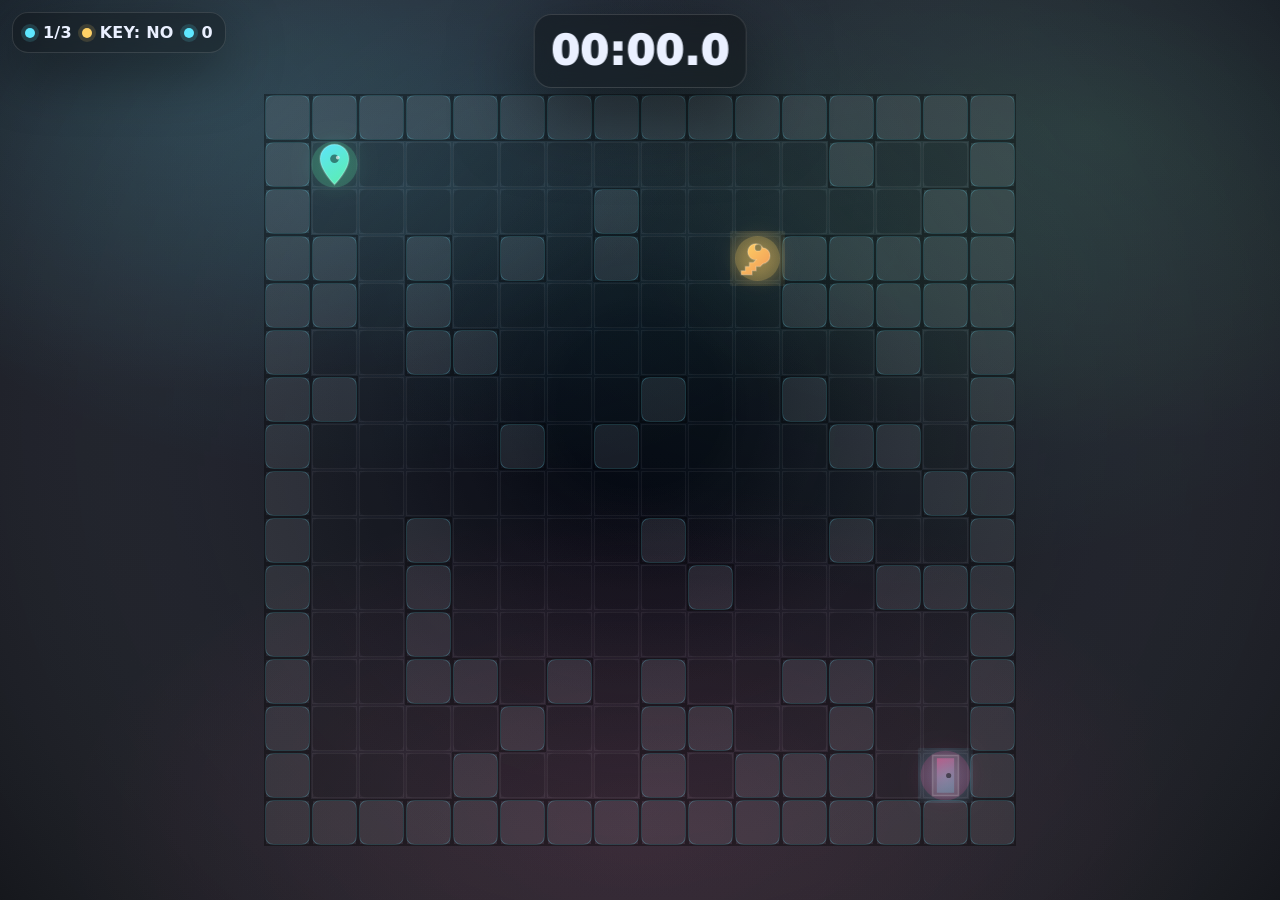
<file: maze/index.html>
<!doctype html>
<html lang="ru">
<head>
  <meta charset="utf-8" />
  <meta name="viewport" content="width=device-width,initial-scale=1,viewport-fit=cover" />
  <title>Maze Quest</title>
  <style>
    :root{
      --bg0:#070A14; --bg1:#0B1022; --text:#EAF0FF;
      --aqua:#5EE7FF; --mint:#61FFB6; --pink:#FF5FA3; --gold:#FFD166;
    }
    *{box-sizing:border-box}
    html,body{height:100%; margin:0;}
    body{
      font-family: ui-sans-serif, system-ui, -apple-system, Segoe UI, Roboto, Arial;
      color:var(--text);
      background:
        radial-gradient(900px 520px at 15% 10%, rgba(94,231,255,.18), transparent 58%),
        radial-gradient(880px 520px at 85% 15%, rgba(97,255,182,.12), transparent 60%),
        radial-gradient(900px 520px at 50% 92%, rgba(255,95,163,.10), transparent 64%),
        linear-gradient(180deg, var(--bg1), var(--bg0));
      overflow:hidden;
    }
    canvas{
      position:fixed; inset:0; width:100vw; height:100vh; display:block;
      background:
        radial-gradient(900px 520px at 30% 20%, rgba(94,231,255,.10), transparent 60%),
        radial-gradient(900px 520px at 70% 30%, rgba(97,255,182,.07), transparent 62%),
        radial-gradient(900px 520px at 50% 90%, rgba(255,95,163,.06), transparent 64%),
        rgba(0,0,0,.18);
    }

    .hud{
      position:fixed;
      top: max(12px, env(safe-area-inset-top));
      left: max(12px, env(safe-area-inset-left));
      display:flex; gap:10px; align-items:center;
      padding:10px 12px; border-radius:16px;
      border:1px solid rgba(255,255,255,.12);
      background: rgba(0,0,0,.28);
      backdrop-filter: blur(10px);
      box-shadow: 0 18px 60px rgba(0,0,0,.45);
      user-select:none;
      z-index:5;
    }
    .pill{display:flex; gap:8px; align-items:center; font-weight:900; letter-spacing:.2px; white-space:nowrap;}
    .dot{width:10px; height:10px; border-radius:999px; background: var(--aqua); box-shadow: 0 0 0 4px rgba(94,231,255,.15);}
    .dot.keyNo{ background: var(--gold); box-shadow: 0 0 0 4px rgba(255,209,102,.15); }
    .dot.keyYes{ background: var(--mint); box-shadow: 0 0 0 4px rgba(97,255,182,.15); }

    /* BIG STRESS TIMER */
    .timerWrap{
      position:fixed;
      top: max(14px, env(safe-area-inset-top));
      left: 50%;
      transform: translateX(-50%);
      z-index:6;
      pointer-events:none;
      text-align:center;
    }
    .timer{
      display:inline-flex; align-items:center; justify-content:center;
      padding: 12px 16px;
      border-radius: 18px;
      border:1px solid rgba(255,255,255,.14);
      background: rgba(0,0,0,.34);
      backdrop-filter: blur(12px);
      box-shadow: 0 22px 80px rgba(0,0,0,.55);
      font-weight: 1000;
      letter-spacing: .6px;
      font-size: clamp(22px, 3.2vw, 44px);
      min-width: 190px;
      transform-origin: center;
    }
    .timerPulse{ animation: pulse 1s infinite ease-in-out; }
    @keyframes pulse{
      0%   { transform: scale(1);   filter: saturate(1); }
      50%  { transform: scale(1.06); filter: saturate(1.35); }
      100% { transform: scale(1);   filter: saturate(1); }
    }
    .timerHot{
      animation: pulseHot .62s infinite ease-in-out;
      border-color: rgba(255,95,163,.35);
      box-shadow: 0 22px 90px rgba(255,95,163,.18), 0 22px 80px rgba(0,0,0,.55);
    }
    @keyframes pulseHot{
      0%   { transform: scale(1); }
      50%  { transform: scale(1.085); }
      100% { transform: scale(1); }
    }

    .toast{
      position:fixed; left:50%; transform:translateX(-50%);
      bottom: max(18px, env(safe-area-inset-bottom));
      padding:10px 12px; border-radius:16px;
      border:1px solid rgba(255,255,255,.12);
      background: rgba(0,0,0,.38);
      backdrop-filter: blur(12px);
      font-weight:900; letter-spacing:.2px;
      opacity:0; pointer-events:none;
      transition: opacity .22s ease, transform .22s ease;
      box-shadow: 0 18px 60px rgba(0,0,0,.45);
      text-align:center; max-width: 92%;
      white-space:pre-line;
      z-index:7;
    }
    .toast.show{opacity:1; transform: translateX(-50%) translateY(-2px);}
    audio{display:none;}
  </style>
</head>
<body>
  <canvas id="c"></canvas>

  <div class="timerWrap">
    <div class="timer timerPulse" id="timerBox"><span id="uiTime">00:00.0</span></div>
  </div>

  <div class="hud">
    <div class="pill"><span class="dot"></span> <span id="uiLevel">1/3</span></div>
    <div class="pill"><span class="dot keyNo" id="keyDot"></span> <span id="uiKey">KEY: NO</span></div>
    <div class="pill"><span class="dot"></span> <span id="uiMoves">0</span></div>
  </div>

  <div class="toast" id="toast"></div>

  <audio id="sndCrash" src="crash.mp3" preload="auto"></audio>
  <audio id="sndStep"  src="step.mp3"  preload="auto"></audio>
  <audio id="sndKey"   src="key.mp3"   preload="auto"></audio>
  <audio id="sndWin"   src="win.mp3"   preload="auto"></audio>

<script>
(() => {
  const W = 16, H = 16;

  // ---- RNG (seeded) ----
  function mulberry32(seed){
    let a = seed >>> 0;
    return function(){
      a |= 0; a = (a + 0x6D2B79F5) | 0;
      let t = Math.imul(a ^ (a >>> 15), 1 | a);
      t = (t + Math.imul(t ^ (t >>> 7), 61 | t)) ^ t;
      return ((t ^ (t >>> 14)) >>> 0) / 4294967296;
    };
  }

  // ---- Pathfinding (BFS) ----
  function bfsPath(grid, start, goal){
    const q = [];
    const prev = new Map();
    const key = (x,y) => x + "," + y;
    q.push(start);
    prev.set(key(start.x,start.y), null);

    while(q.length){
      const cur = q.shift();
      if(cur.x === goal.x && cur.y === goal.y) break;
      const dirs = [[1,0],[-1,0],[0,1],[0,-1]];
      for(const [dx,dy] of dirs){
        const nx = cur.x + dx, ny = cur.y + dy;
        if(nx<0||ny<0||nx>=W||ny>=H) continue;
        if(grid[ny][nx] === "#") continue;
        const k = key(nx,ny);
        if(prev.has(k)) continue;
        prev.set(k, cur);
        q.push({x:nx,y:ny});
      }
    }

    const endKey = key(goal.x,goal.y);
    if(!prev.has(endKey)) return null;

    const path = [];
    let cur = goal;
    while(cur){
      path.push(cur);
      cur = prev.get(key(cur.x,cur.y));
    }
    path.reverse();
    return path;
  }

  // ---- Level generator (always solvable, not trivial) ----
  function generateLevel(seed){
    const rand = mulberry32(seed);
    const start = {x:1,y:1};
    const exit  = {x:14,y:14};

    // Try multiple times until we get a good-length path
    for(let attempt=0; attempt<400; attempt++){
      // Build random walls
      const grid = Array.from({length:H}, (_,y) =>
        Array.from({length:W}, (_,x) => {
          if(x===0||y===0||x===W-1||y===H-1) return "#"; // border
          return (rand() < 0.38) ? "#" : ".";
        })
      );

      // Ensure some space around start/exit
      const open3x3 = (cx,cy) => {
        for(let yy=cy-1; yy<=cy+1; yy++){
          for(let xx=cx-1; xx<=cx+1; xx++){
            if(xx<=0||yy<=0||xx>=W-1||yy>=H-1) continue;
            grid[yy][xx] = ".";
          }
        }
      };
      open3x3(start.x,start.y);
      open3x3(exit.x,exit.y);

      // Force a few “corridor” lines to avoid dead-ends-only triviality
      // (carve some lanes)
      for(let y=2; y<=13; y+=3){
        for(let x=1; x<=14; x++){
          if(rand() < 0.75) grid[y][x] = ".";
        }
      }
      for(let x=2; x<=13; x+=4){
        for(let y=1; y<=14; y++){
          if(rand() < 0.65) grid[y][x] = ".";
        }
      }

      // Make sure start/exit open
      grid[start.y][start.x] = ".";
      grid[exit.y][exit.x] = ".";

      // Find path S->E
      const path = bfsPath(grid, start, exit);
      if(!path) continue;

      // Difficulty control: require a decent path length
      if(path.length < 26 || path.length > 90) continue;

      // Choose key on the path (not too close to ends)
      const minIdx = Math.max(6, Math.floor(path.length * 0.35));
      const maxIdx = Math.min(path.length - 6, Math.floor(path.length * 0.70));
      const keyIdx = Math.max(minIdx, Math.min(maxIdx, minIdx + Math.floor(rand() * (maxIdx - minIdx + 1))));
      const keyPos = path[keyIdx];

      // Place S, K, E into a char-grid output
      const out = grid.map(row => row.slice());
      out[start.y][start.x] = "S";
      out[keyPos.y][keyPos.x] = "K";
      out[exit.y][exit.x] = "E";

      // Convert to array of 16 strings
      const lines = out.map(r => r.join(""));
      // Quick sanity: ensure K reachable from S and E reachable from K
      const g2 = lines.map(r => r.split("").map(ch => (ch==="S"||ch==="K"||ch==="E") ? "." : ch));
      const ok1 = bfsPath(g2, start, keyPos);
      const ok2 = bfsPath(g2, keyPos, exit);
      if(ok1 && ok2) return lines;
    }

    // Fallback (should never happen): a guaranteed solvable maze-ish layout
    return [
      "################",
      "#S....#...#....#",
      "#.##.#.#.#.##..#",
      "#..#.#.#.#..#..#",
      "##.#.#.#.##.#.##",
      "#..#...#....#..#",
      "#.#####.######.#",
      "#.....#......#.#",
      "#.###.####.#.#.#",
      "#...#....#.#...#",
      "###.##.#.#.###.#",
      "#....#.#.#.....#",
      "#.##.#.#.#####.#",
      "#..#...#....K#.#",
      "#.######.###E#.#",
      "################"
    ];
  }

  // Build 3 levels (same “difficulty settings”, different seeds)
  const LEVELS = [
    generateLevel(1337),
    generateLevel(2026),
    generateLevel(7777),
  ];

  const canvas = document.getElementById("c");
  const ctx = canvas.getContext("2d");

  const uiLevel = document.getElementById("uiLevel");
  const uiKey = document.getElementById("uiKey");
  const uiMoves = document.getElementById("uiMoves");
  const uiTime = document.getElementById("uiTime");
  const keyDot = document.getElementById("keyDot");
  const toast = document.getElementById("toast");
  const timerBox = document.getElementById("timerBox");

  const snd = {
    crash: document.getElementById("sndCrash"),
    step:  document.getElementById("sndStep"),
    key:   document.getElementById("sndKey"),
    win:   document.getElementById("sndWin")
  };

  const ICON_PLAYER = {
    body: new Path2D("M16 2 C10 2 6 7 6 12 C6 20 16 30 16 30 C16 30 26 20 26 12 C26 7 22 2 16 2 Z"),
    eye:  new Path2D("M13 12 a3 3 0 1 0 6 0 a3 3 0 1 0 -6 0")
  };
  const ICON_KEY = { shape: new Path2D("M20 8a6 6 0 1 0-5.2 9L13 19h-3v3H7v3H4v3h8v-3h3v-3h3l2.1-2.1A6 6 0 0 0 20 8Zm-6 0a2.5 2.5 0 1 1 5 0a2.5 2.5 0 0 1-5 0Z") };
  const ICON_DOOR = {
    frame: new Path2D("M7 2h18v28H7z"),
    hole:  new Path2D("M20 16a1.8 1.8 0 1 1-3.6 0a1.8 1.8 0 0 1 3.6 0Z"),
    inner: new Path2D("M10 4h12v24H10z")
  };

  const state = {
    levelIndex: 0,
    grid: [],
    tile: 28,
    offsetX: 0,
    offsetY: 0,
    player: {x:0,y:0},
    key: {x:0,y:0, taken:false},
    exit: {x:0,y:0},
    moves: 0,
    animT: 0,
    locked: false,
    stats: { goodMoves: 0, crashes: 0 },
    timer: { running:false, startMs:0, elapsedMs:0 }
  };

  let audioUnlocked = false;
  function unlockAudioOnce(){
    if(audioUnlocked) return;
    audioUnlocked = true;
    Object.values(snd).forEach(a => {
      try{
        a.volume = 0;
        const p = a.play();
        if(p && p.then) p.then(()=>{ a.pause(); a.currentTime=0; a.volume=1; }).catch(()=>{ a.volume=1; });
        else { a.volume = 1; }
      } catch { a.volume = 1; }
    });
  }
  function playSound(aud, vol=0.9){
    if(!aud) return;
    try{ const node = aud.cloneNode(true); node.volume = vol; node.play().catch(()=>{}); } catch {}
  }
  function requestFs(){
    const el = document.documentElement;
    if(document.fullscreenElement) return;
    if(el.requestFullscreen) el.requestFullscreen().catch(()=>{});
  }

  function resetTimer(){
    state.timer.running = false;
    state.timer.startMs = 0;
    state.timer.elapsedMs = 0;
    uiTime.textContent = "00:00.0";
    timerBox.classList.remove("timerHot");
    timerBox.classList.add("timerPulse");
  }
  function startTimerIfNeeded(){
    if(state.timer.running) return;
    state.timer.running = true;
    state.timer.startMs = performance.now();
  }
  function stopTimer(){
    if(!state.timer.running) return;
    state.timer.elapsedMs += performance.now() - state.timer.startMs;
    state.timer.running = false;
  }
  function getElapsedMs(){
    return state.timer.running
      ? state.timer.elapsedMs + (performance.now() - state.timer.startMs)
      : state.timer.elapsedMs;
  }
  function formatTime(ms){
    const total = Math.max(0, ms);
    const m = Math.floor(total / 60000);
    const s = Math.floor((total % 60000) / 1000);
    const t = Math.floor((total % 1000) / 100);
    return `${String(m).padStart(2,"0")}:${String(s).padStart(2,"0")}.${t}`;
  }
  function updateTimerStress(ms){
    if(ms >= 60000){
      timerBox.classList.add("timerHot");
      timerBox.classList.remove("timerPulse");
    } else if(ms >= 30000){
      timerBox.classList.add("timerHot");
      timerBox.classList.remove("timerPulse");
    } else {
      timerBox.classList.remove("timerHot");
      timerBox.classList.add("timerPulse");
    }
  }

  function loadLevel(i, keepStats=true){
    state.levelIndex = i;
    state.grid = LEVELS[i].map(r => r.split(""));
    state.key.taken = false;
    state.moves = 0;
    state.locked = false;

    if(!keepStats){
      state.stats.goodMoves = 0;
      state.stats.crashes = 0;
      resetTimer();
    }

    for(let y=0;y<H;y++){
      for(let x=0;x<W;x++){
        const ch = state.grid[y][x];
        if(ch === "S"){ state.player.x=x; state.player.y=y; state.grid[y][x]="."; }
        if(ch === "K"){ state.key.x=x; state.key.y=y; state.grid[y][x]="."; }
        if(ch === "E"){ state.exit.x=x; state.exit.y=y; state.grid[y][x]="."; }
      }
    }

    updateUI();
    fitCanvas();
    pop("");
  }

  function updateUI(){
    uiLevel.textContent = `${state.levelIndex+1}/3`;
    uiMoves.textContent = String(state.moves);
    if(state.key.taken){
      uiKey.textContent = "KEY: YES";
      keyDot.classList.remove("keyNo"); keyDot.classList.add("keyYes");
    } else {
      uiKey.textContent = "KEY: NO";
      keyDot.classList.add("keyNo"); keyDot.classList.remove("keyYes");
    }
  }

  function fitCanvas(){
    const dpr = Math.max(1, Math.min(2, window.devicePixelRatio || 1));
    const cssW = window.innerWidth;
    const cssH = window.innerHeight;

    canvas.width = Math.floor(cssW * dpr);
    canvas.height = Math.floor(cssH * dpr);
    ctx.setTransform(dpr,0,0,dpr,0,0);

    const pad = 70; // bigger board (fills more)
    const availW = Math.max(100, cssW - pad*2);
    const availH = Math.max(100, cssH - pad*2);

    const tileW = Math.floor(availW / W);
    const tileH = Math.floor(availH / H);
    state.tile = Math.max(18, Math.min(tileW, tileH));

    const boardW = state.tile * W;
    const boardH = state.tile * H;

    state.offsetX = Math.floor((cssW - boardW)/2);
    state.offsetY = Math.floor((cssH - boardH)/2) + 20;
  }
  window.addEventListener("resize", fitCanvas);

  window.addEventListener("keydown", (e) => {
    unlockAudioOnce();
    requestFs();
    if(state.locked) return;

    const k = e.key;
    if(["ArrowUp","ArrowDown","ArrowLeft","ArrowRight"].includes(k)){
      e.preventDefault();
      const dx = (k==="ArrowLeft")?-1:(k==="ArrowRight")?1:0;
      const dy = (k==="ArrowUp")?-1:(k==="ArrowDown")?1:0;
      tryMove(dx,dy);
    }
    if(k === "r" || k === "R") loadLevel(state.levelIndex, true);
    if(k === "n" || k === "N") loadLevel(0, false);
  }, {passive:false});

  function isWall(x,y){
    if(x<0||y<0||x>=W||y>=H) return true;
    return state.grid[y][x] === "#";
  }

  let shakeT=0, shakeAmp=0;
  function shake(amp){ shakeT = 12; shakeAmp = amp; }

  let sparkles=[];
  function sparkle(tx,ty){
    const t=state.tile;
    for(let i=0;i<22;i++){
      sparkles.push({
        x:(tx+0.5)*t, y:(ty+0.5)*t,
        vx:(Math.random()*2-1)*2.8, vy:(Math.random()*2-1)*2.8,
        life: 28 + Math.random()*18
      });
    }
  }

  function tryMove(dx,dy){
    startTimerIfNeeded();

    const nx = state.player.x + dx;
    const ny = state.player.y + dy;

    if(isWall(nx,ny)){
      state.stats.crashes++;
      shake(4);
      playSound(snd.crash, 0.95);
      return;
    }

    state.player.x = nx; state.player.y = ny;
    state.moves++;
    state.stats.goodMoves++;
    updateUI();
    playSound(snd.step, 0.65);

    if(!state.key.taken && nx===state.key.x && ny===state.key.y){
      state.key.taken = true;
      updateUI();
      sparkle(nx,ny);
      playSound(snd.key, 0.90);
    }

    if(nx===state.exit.x && ny===state.exit.y){
      if(!state.key.taken){
        state.stats.crashes++;
        shake(5);
        playSound(snd.crash, 0.95);
      } else {
        winLevel();
      }
    }
  }

  function winLevel(){
    state.locked = true;
    sparkle(state.exit.x, state.exit.y);
    playSound(snd.win, 0.95);

    setTimeout(() => {
      const next = state.levelIndex + 1;
      if(next < 3){
        loadLevel(next, true);
        state.locked = false;
      } else {
        stopTimer();
        showEndStats();
      }
    }, 720);
  }

  function showEndStats(){
    const text =
      "FINISH ✅\n" +
      `TIME: ${formatTime(getElapsedMs())}\n` +
      `GOOD MOVES: ${state.stats.goodMoves}\n` +
      `CRASHES: ${state.stats.crashes}\n` +
      "\nN = restart all";
    pop(text);
    clearTimeout(pop._t);
    pop._t = setTimeout(()=> toast.classList.remove("show"), 7000);
    state.locked = false;
  }

  function pop(text){
    if(!text){ toast.classList.remove("show"); return; }
    toast.textContent = text;
    toast.classList.add("show");
    clearTimeout(pop._t);
    pop._t = setTimeout(()=> toast.classList.remove("show"), 900);
  }

  function roundRectFill(x,y,w,h,r){
    const rr = Math.min(r, w/2, h/2);
    ctx.beginPath();
    ctx.moveTo(x+rr, y);
    ctx.arcTo(x+w, y, x+w, y+h, rr);
    ctx.arcTo(x+w, y+h, x, y+h, rr);
    ctx.arcTo(x, y+h, x, y, rr);
    ctx.arcTo(x, y, x+w, y, rr);
    ctx.closePath();
    ctx.fill();
  }
  function roundRectStroke(x,y,w,h,r){
    const rr = Math.min(r, w/2, h/2);
    ctx.beginPath();
    ctx.moveTo(x+rr, y);
    ctx.arcTo(x+w, y, x+w, y+h, rr);
    ctx.arcTo(x+w, y+h, x, y+h, rr);
    ctx.arcTo(x, y+h, x, y, rr);
    ctx.arcTo(x, y, x+w, y, rr);
    ctx.closePath();
    ctx.stroke();
  }
  function drawPlatform(x,y,t,pulse,type){
    const px=x*t, py=y*t;
    const g = ctx.createRadialGradient(px+t/2, py+t/2, 2, px+t/2, py+t/2, t*0.95);
    if(type==="key"){
      g.addColorStop(0, `rgba(255,209,102,${0.22 + 0.12*pulse})`);
      g.addColorStop(1, "rgba(255,209,102,0.00)");
    } else {
      g.addColorStop(0, `rgba(94,231,255,${0.18 + 0.12*pulse})`);
      g.addColorStop(1, "rgba(94,231,255,0.00)");
    }
    ctx.fillStyle=g;
    ctx.fillRect(px-4, py-4, t+8, t+8);
  }
  function drawPlayer(cx,cy,size,pulse){
    const s=size/32;
    ctx.save(); ctx.translate(cx,cy);
    ctx.shadowColor="rgba(97,255,182,0.60)";
    ctx.shadowBlur=18;
    ctx.fillStyle=`rgba(97,255,182,${0.10 + 0.10*pulse})`;
    ctx.beginPath(); ctx.arc(0,0,size*0.50,0,Math.PI*2); ctx.fill();
    ctx.shadowBlur=0;

    ctx.scale(s,s); ctx.translate(-16,-16);
    const g=ctx.createLinearGradient(6,2,26,30);
    g.addColorStop(0,"rgba(94,231,255,0.98)");
    g.addColorStop(1,"rgba(97,255,182,0.88)");
    ctx.fillStyle=g;
    ctx.strokeStyle="rgba(255,255,255,0.18)";
    ctx.lineWidth=1.3;
    ctx.fill(ICON_PLAYER.body); ctx.stroke(ICON_PLAYER.body);
    ctx.fillStyle="rgba(0,0,0,0.45)"; ctx.fill(ICON_PLAYER.eye);
    ctx.fillStyle="rgba(255,255,255,0.65)";
    ctx.beginPath(); ctx.arc(18.3,11.2,1.3,0,Math.PI*2); ctx.fill();
    ctx.restore();
  }
  function drawIconKey(cx,cy,size,pulse){
    const s=size/32;
    ctx.save(); ctx.translate(cx,cy);
    ctx.shadowColor="rgba(255,209,102,0.75)";
    ctx.shadowBlur=18;
    ctx.fillStyle=`rgba(255,209,102,${0.10 + 0.12*pulse})`;
    ctx.beginPath(); ctx.arc(0,0,size*0.52,0,Math.PI*2); ctx.fill();
    ctx.shadowBlur=0;

    ctx.scale(s,s); ctx.translate(-16,-16);
    const g=ctx.createLinearGradient(6,6,28,28);
    g.addColorStop(0,"rgba(255,209,102,0.98)");
    g.addColorStop(1,"rgba(255,155,89,0.88)");
    ctx.fillStyle=g;
    ctx.strokeStyle="rgba(255,255,255,0.18)";
    ctx.lineWidth=1.1;
    ctx.fill(ICON_KEY.shape); ctx.stroke(ICON_KEY.shape);
    ctx.restore();
  }
  function drawIconDoor(cx,cy,size,unlocked,pulse){
    const s=size/32;
    ctx.save(); ctx.translate(cx,cy);
    ctx.shadowColor=unlocked ? "rgba(97,255,182,0.70)" : "rgba(255,95,163,0.65)";
    ctx.shadowBlur=18;
    ctx.fillStyle=unlocked ? `rgba(97,255,182,${0.08 + 0.10*pulse})` : `rgba(255,95,163,${0.08 + 0.10*pulse})`;
    ctx.beginPath(); ctx.arc(0,0,size*0.54,0,Math.PI*2); ctx.fill();
    ctx.shadowBlur=0;

    ctx.scale(s,s); ctx.translate(-16,-16);
    ctx.fillStyle="rgba(255,255,255,0.10)"; ctx.fill(ICON_DOOR.frame);
    const g=ctx.createLinearGradient(10,4,22,30);
    if(unlocked){ g.addColorStop(0,"rgba(97,255,182,0.58)"); g.addColorStop(1,"rgba(94,231,255,0.38)"); }
    else { g.addColorStop(0,"rgba(255,95,163,0.48)"); g.addColorStop(1,"rgba(94,231,255,0.22)"); }
    ctx.fillStyle=g; ctx.fill(ICON_DOOR.inner);
    ctx.strokeStyle="rgba(255,255,255,0.18)"; ctx.lineWidth=1.1; ctx.stroke(ICON_DOOR.frame);
    ctx.fillStyle=unlocked ? "rgba(0,0,0,0.38)" : "rgba(0,0,0,0.48)";
    ctx.fill(ICON_DOOR.hole);
    ctx.restore();
  }

  function draw(){
    state.animT += 0.016;

    const elapsed = getElapsedMs();
    uiTime.textContent = formatTime(elapsed);
    updateTimerStress(elapsed);

    const cssW=window.innerWidth, cssH=window.innerHeight;
    ctx.clearRect(0,0,cssW,cssH);

    const vign=ctx.createRadialGradient(cssW*0.5, cssH*0.45, 80, cssW*0.5, cssH*0.5, Math.max(cssW,cssH)*0.75);
    vign.addColorStop(0,"rgba(255,255,255,0.00)");
    vign.addColorStop(1,"rgba(0,0,0,0.46)");
    ctx.fillStyle=vign; ctx.fillRect(0,0,cssW,cssH);

    let sx=0, sy=0;
    if(shakeT>0){ shakeT--; sx=(Math.random()*2-1)*shakeAmp; sy=(Math.random()*2-1)*shakeAmp; }

    const t=state.tile, ox=state.offsetX+sx, oy=state.offsetY+sy;
    const pulse=0.5+0.5*Math.sin(state.animT*2.3);

    ctx.save(); ctx.translate(ox,oy);

    for(let y=0;y<H;y++){
      for(let x=0;x<W;x++){
        const px=x*t, py=y*t;
        const wall=state.grid[y][x]==="#";
        if(wall){
          ctx.fillStyle="rgba(255,255,255,0.07)";
          roundRectFill(px+1,py+1,t-2,t-2,8);
          ctx.strokeStyle=`rgba(94,231,255,${0.14+0.12*pulse})`;
          ctx.lineWidth=1;
          roundRectStroke(px+1.5,py+1.5,t-3,t-3,8);
          ctx.strokeStyle="rgba(0,0,0,0.35)";
          ctx.lineWidth=2;
          ctx.strokeRect(px+1,py+1,t-2,t-2);
        } else {
          ctx.fillStyle="rgba(0,0,0,0.12)";
          roundRectFill(px+1,py+1,t-2,t-2,8);
          ctx.strokeStyle="rgba(255,255,255,0.05)";
          ctx.lineWidth=1;
          ctx.strokeRect(px+1.5,py+1.5,t-3,t-3);
        }
      }
    }

    drawPlatform(state.exit.x,state.exit.y,t,pulse,"door");
    if(!state.key.taken) drawPlatform(state.key.x,state.key.y,t,pulse,"key");

    if(!state.key.taken) drawIconKey((state.key.x+0.5)*t,(state.key.y+0.5)*t,t*0.92,pulse);
    drawIconDoor((state.exit.x+0.5)*t,(state.exit.y+0.5)*t,t*0.98,state.key.taken,pulse);
    drawPlayer((state.player.x+0.5)*t,(state.player.y+0.5)*t,t*0.98,pulse);

    for(let i=sparkles.length-1;i>=0;i--){
      const p=sparkles[i];
      p.x+=p.vx; p.y+=p.vy;
      p.vx*=0.955; p.vy*=0.955;
      p.life-=1;
      const a=Math.max(0,p.life/46);
      ctx.fillStyle=`rgba(255,209,102,${0.55*a})`;
      ctx.beginPath(); ctx.arc(p.x,p.y,2.2,0,Math.PI*2); ctx.fill();
      if(p.life<=0) sparkles.splice(i,1);
    }

    ctx.restore();
    requestAnimationFrame(draw);
  }

  // start
  loadLevel(0,false);
  fitCanvas();
  requestAnimationFrame(draw);
})();
</script>
</body>
</html>
</file>
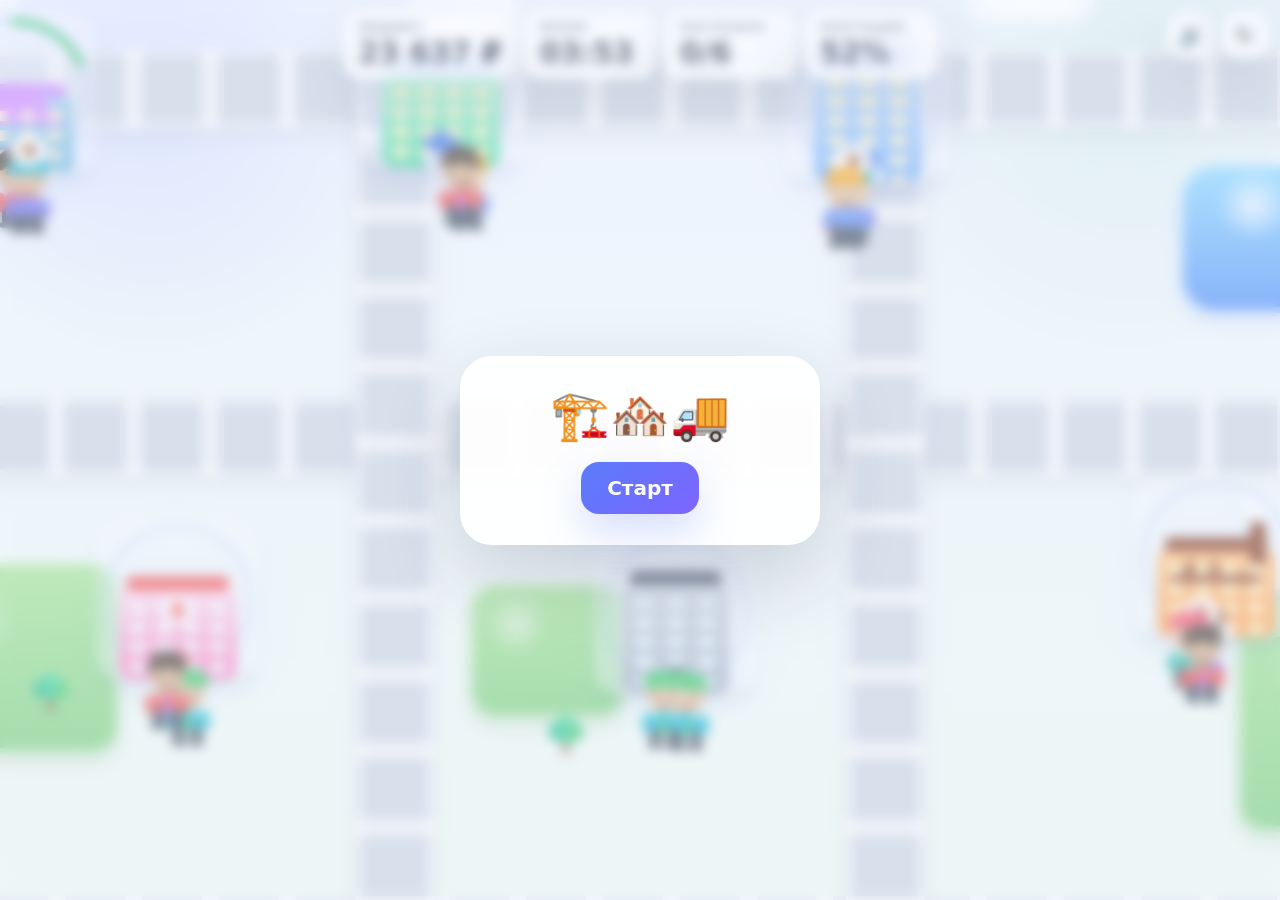
<file: mercy/index.html>
<!DOCTYPE html>
<html lang="ru">
<head>
  <meta charset="UTF-8">
  <meta name="viewport" content="width=device-width, initial-scale=1.0">
  <title>Стройгород</title>
  <link rel="stylesheet" href="styles.css">
</head>
<body>
  <div id="gameRoot" class="game-root">
    <div class="hud-overlay">
      <div class="stat-pill"><span class="stat-label">Бюджет</span><strong id="budgetValue">0 ₽</strong></div>
      <div class="stat-pill"><span class="stat-label">Время</span><strong id="timeValue">00:00</strong></div>
      <div class="stat-pill"><span class="stat-label">Построено</span><strong id="builtValue">0/0</strong></div>
      <div class="stat-pill"><span class="stat-label">Репутация</span><strong id="repValue">0%</strong></div>
    </div>

    <div class="corner-controls">
      <button id="soundBtn" class="icon-btn" title="Звук">🔊</button>
      <button id="restartBtn" class="icon-btn" title="Сначала">↻</button>
    </div>

    <div id="mapViewport" class="map-viewport">
      <div id="world" class="world"></div>
      <div id="siteMenu" class="site-menu hidden">
        <div class="site-menu-head">
          <div class="site-menu-title" id="siteMenuTitle">Бригада</div>
          <div class="site-menu-sub" id="siteMenuSub">0%</div>
        </div>
        <div id="siteWorkersList" class="site-workers-list"></div>
        <div class="site-menu-actions">
          <button id="promoteBtn" class="site-btn promote">⬆️ Повысить</button>
          <button id="replaceBtn" class="site-btn replace">🔁 Заменить</button>
          <button id="fireBtn" class="site-btn fire">❌ Уволить</button>
        </div>
      </div>
    </div>
  </div>

  <div id="startOverlay" class="overlay show">
    <div class="overlay-card start-card">
      <div class="start-city">🏗️🏘️🚚</div>
      <button id="startBtn" class="big-btn">Старт</button>
    </div>
  </div>

  <div id="endOverlay" class="overlay">
    <div class="overlay-card end-card">
      <div class="end-title">Статистика</div>
      <div id="statsGrid" class="stats-grid"></div>
      <div class="end-actions">
        <button id="playAgainBtn" class="big-btn">Ещё раз</button>
      </div>
    </div>
  </div>

  <script src="app.js"></script>
</body>
</html>
</file>
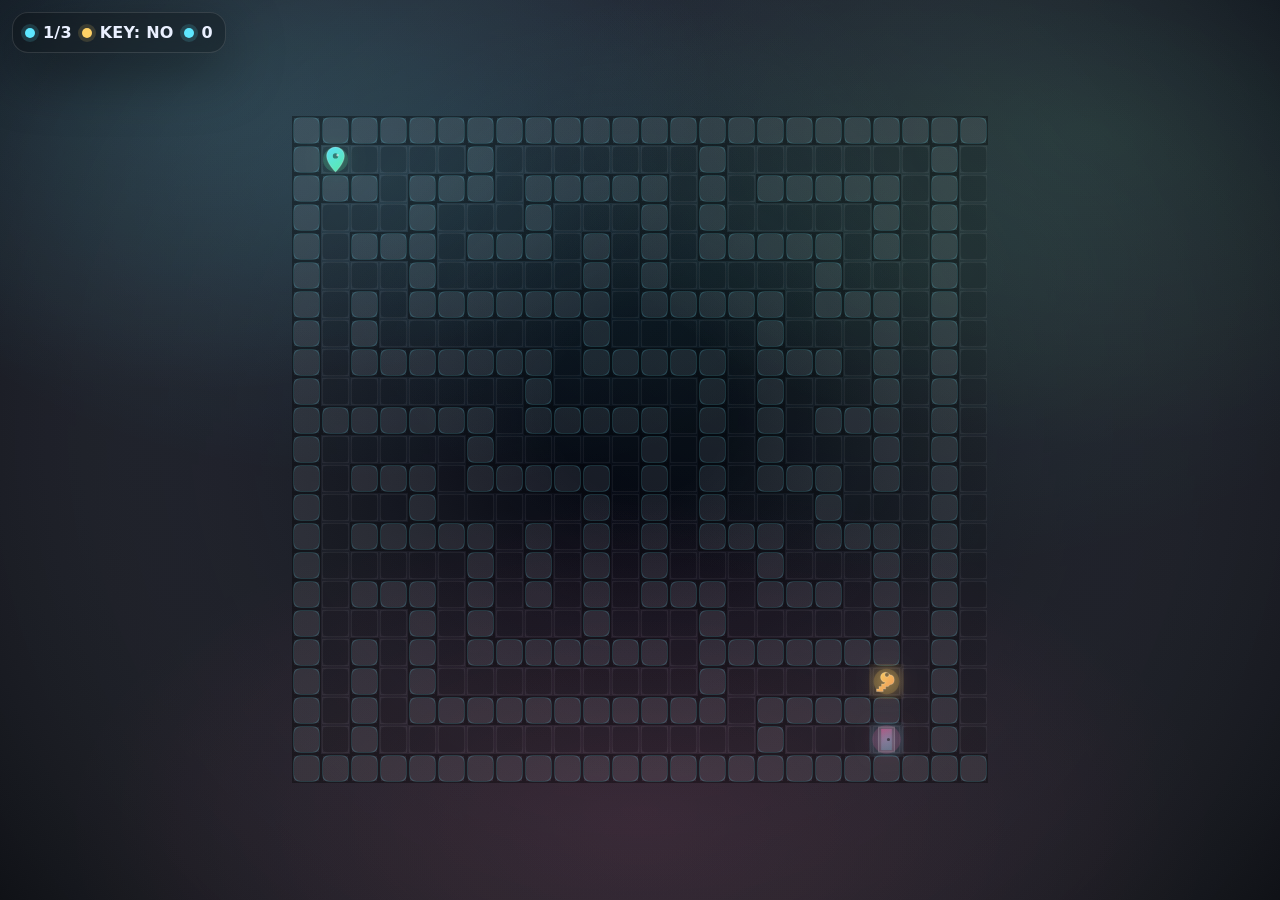
<file: maze/maze.html>
<!doctype html>
<html lang="ru">
<head>
  <meta charset="utf-8" />
  <meta name="viewport" content="width=device-width,initial-scale=1,viewport-fit=cover" />
  <title>Maze Quest</title>
  <style>
    :root{
      --bg0:#070A14;
      --bg1:#0B1022;
      --text:#EAF0FF;
      --aqua:#5EE7FF;
      --mint:#61FFB6;
      --pink:#FF5FA3;
      --gold:#FFD166;
    }
    *{box-sizing:border-box}
    html,body{height:100%; margin:0;}
    body{
      font-family: ui-sans-serif, system-ui, -apple-system, Segoe UI, Roboto, Arial;
      color:var(--text);
      background:
        radial-gradient(900px 520px at 15% 10%, rgba(94,231,255,.18), transparent 58%),
        radial-gradient(880px 520px at 85% 15%, rgba(97,255,182,.12), transparent 60%),
        radial-gradient(900px 520px at 50% 92%, rgba(255,95,163,.10), transparent 64%),
        linear-gradient(180deg, var(--bg1), var(--bg0));
      overflow:hidden;
    }

    canvas{
      position:fixed;
      inset:0;
      width:100vw;
      height:100vh;
      display:block;
      background:
        radial-gradient(900px 520px at 30% 20%, rgba(94,231,255,.10), transparent 60%),
        radial-gradient(900px 520px at 70% 30%, rgba(97,255,182,.07), transparent 62%),
        radial-gradient(900px 520px at 50% 90%, rgba(255,95,163,.06), transparent 64%),
        rgba(0,0,0,.18);
    }

    .hud{
      position:fixed;
      top: max(12px, env(safe-area-inset-top));
      left: max(12px, env(safe-area-inset-left));
      display:flex;
      gap:10px;
      align-items:center;
      padding:10px 12px;
      border-radius:16px;
      border:1px solid rgba(255,255,255,.12);
      background: rgba(0,0,0,.28);
      backdrop-filter: blur(10px);
      box-shadow: 0 18px 60px rgba(0,0,0,.45);
      user-select:none;
    }
    .pill{
      display:flex;
      gap:8px;
      align-items:center;
      font-weight:900;
      letter-spacing:.2px;
      white-space:nowrap;
    }
    .dot{
      width:10px; height:10px; border-radius:999px;
      background: var(--aqua);
      box-shadow: 0 0 0 4px rgba(94,231,255,.15);
    }
    .dot.keyNo{ background: var(--gold); box-shadow: 0 0 0 4px rgba(255,209,102,.15); }
    .dot.keyYes{ background: var(--mint); box-shadow: 0 0 0 4px rgba(97,255,182,.15); }

    .toast{
      position:fixed;
      left:50%;
      transform:translateX(-50%);
      bottom: max(18px, env(safe-area-inset-bottom));
      padding:10px 12px;
      border-radius:16px;
      border:1px solid rgba(255,255,255,.12);
      background: rgba(0,0,0,.38);
      backdrop-filter: blur(12px);
      font-weight:900;
      letter-spacing:.2px;
      opacity:0;
      pointer-events:none;
      transition: opacity .22s ease, transform .22s ease;
      box-shadow: 0 18px 60px rgba(0,0,0,.45);
      text-align:center;
      max-width: 92%;
      white-space:pre-line;
    }
    .toast.show{
      opacity:1;
      transform: translateX(-50%) translateY(-2px);
    }
    audio{display:none;}
  </style>
</head>
<body>
  <canvas id="c"></canvas>

  <div class="hud">
    <div class="pill"><span class="dot"></span> <span id="uiLevel">1/3</span></div>
    <div class="pill"><span class="dot keyNo" id="keyDot"></span> <span id="uiKey">KEY: NO</span></div>
    <div class="pill"><span class="dot"></span> <span id="uiMoves">0</span></div>
  </div>

  <div class="toast" id="toast">...</div>

  <audio id="sndCrash" src="crash.mp3" preload="auto"></audio>
  <audio id="sndStep"  src="step.mp3"  preload="auto"></audio>
  <audio id="sndKey"   src="key.mp3"   preload="auto"></audio>
  <audio id="sndWin"   src="win.mp3"   preload="auto"></audio>

<script>
(() => {
  const LEVELS = [
    [
      "########################",
      "#S....#.......#.......#",
      "###.###.#####.#.#####.#",
      "#...#...#...#.#.....#.#",
      "#.###.###.#.#.#####.#.#",
      "#...#.....#.#.....#...#",
      "#.#.#######.#####.###.#",
      "#.#.......#.....#...#.#",
      "#.#######.#####.###.#.#",
      "#.......#.....#.#...#.#",
      "#######.#####.#.#.###.#",
      "#.....#.....#.#.#...#.#",
      "#.###.#####.#.#.###.#.#",
      "#...#.....#.#.#...#...#",
      "#.#####.#.#.#.###.###.#",
      "#.....#.#.#.#...#...#.#",
      "#.###.#.#.#.###.###.#.#",
      "#...#.#...#...#.....#.#",
      "#.#.#.#######.#######.#",
      "#.#.#.........#.....K.#",
      "#.#.###########.#####.#",
      "#.#.............#...E.#",
      "########################"
    ],
    [
      "########################",
      "#S....#.......#.......#",
      "###.###.#####.#.#####.#",
      "#...#...#...#.#.....#.#",
      "#.###.###.#.#.#####.#.#",
      "#...#.....#.#.....#...#",
      "#.#.#######.#####.###.#",
      "#.#...#.....#...#...#.#",
      "#.###.#.#####.#.###.#.#",
      "#...#.#.....#.#...#...#",
      "###.#.#####.#.###.###.#",
      "#...#.....#.#...#.....#",
      "#.#######.#.###.#####.#",
      "#.......#.#...#.....#.#",
      "#######.#.###.###.#.#.#",
      "#.....#.#...#...#.#.#.#",
      "#.###.#.###.###.#.#.#.#",
      "#...#.#...#.....#.#...#",
      "#.#.#.###.#######.###.#",
      "#.#...#...#.....K...#.#",
      "#.#####.###.#########.#",
      "#.......#.....E.......#",
      "########################"
    ],
    [
      "########################",
      "#S....#.......#.......#",
      "###.###.#####.#.#####.#",
      "#...#...#...#.#.....#.#",
      "#.###.###.#.#.#####.#.#",
      "#...#.....#.#.....#...#",
      "#.#.#######.#####.###.#",
      "#.#.....#...#.....#...#",
      "#.#####.#.###.#####.###",
      "#.....#.#...#.....#...#",
      "###.#.#.###.#####.#.###",
      "#...#.#...#.....#.#...#",
      "#.###.###.#####.#.###.#",
      "#...#.....#...#.#.....#",
      "#.#########.#.#.#######",
      "#.....#.....#.#.......#",
      "#.###.#.#####.#######.#",
      "#...#.#.....#.....#...#",
      "###.#.#####.#####.#.###",
      "#...#.....#.....#.#...#",
      "#.#######.#####.#.###.#",
      "#.....K.........#...E.#",
      "########################"
    ]
  ];

  const canvas = document.getElementById("c");
  const ctx = canvas.getContext("2d");

  const uiLevel = document.getElementById("uiLevel");
  const uiKey = document.getElementById("uiKey");
  const uiMoves = document.getElementById("uiMoves");
  const keyDot = document.getElementById("keyDot");
  const toast = document.getElementById("toast");

  const snd = {
    crash: document.getElementById("sndCrash"),
    step:  document.getElementById("sndStep"),
    key:   document.getElementById("sndKey"),
    win:   document.getElementById("sndWin")
  };

  const ICON_PLAYER = {
    body: new Path2D("M16 2 C10 2 6 7 6 12 C6 20 16 30 16 30 C16 30 26 20 26 12 C26 7 22 2 16 2 Z"),
    eye:  new Path2D("M13 12 a3 3 0 1 0 6 0 a3 3 0 1 0 -6 0")
  };
  const ICON_KEY = { shape: new Path2D("M20 8a6 6 0 1 0-5.2 9L13 19h-3v3H7v3H4v3h8v-3h3v-3h3l2.1-2.1A6 6 0 0 0 20 8Zm-6 0a2.5 2.5 0 1 1 5 0a2.5 2.5 0 0 1-5 0Z") };
  const ICON_DOOR = {
    frame: new Path2D("M7 2h18v28H7z"),
    hole:  new Path2D("M20 16a1.8 1.8 0 1 1-3.6 0a1.8 1.8 0 0 1 3.6 0Z"),
    inner: new Path2D("M10 4h12v24H10z")
  };

  const state = {
    levelIndex: 0,
    grid: [],
    w: 0,
    h: 0,
    tile: 22,
    offsetX: 0,
    offsetY: 0,
    player: {x:0,y:0},
    key: {x:0,y:0, taken:false},
    exit: {x:0,y:0},
    moves: 0,
    animT: 0,
    locked: false,
    // stats (whole run across 3 levels)
    stats: {
      goodMoves: 0,
      crashes: 0
    }
  };

  let audioUnlocked = false;
  function unlockAudioOnce(){
    if(audioUnlocked) return;
    audioUnlocked = true;
    Object.values(snd).forEach(a => {
      try{
        a.volume = 0;
        const p = a.play();
        if(p && p.then) p.then(()=>{ a.pause(); a.currentTime=0; a.volume=1; }).catch(()=>{ a.volume=1; });
        else { a.volume = 1; }
      } catch { a.volume = 1; }
    });
  }

  function playSound(aud, vol=0.9){
    if(!aud) return;
    try{
      const node = aud.cloneNode(true);
      node.volume = vol;
      node.play().catch(()=>{});
    } catch {}
  }

  function requestFs(){
    const el = document.documentElement;
    if(document.fullscreenElement) return;
    if(el.requestFullscreen) el.requestFullscreen().catch(()=>{});
  }

  function loadLevel(i, keepStats=true){
    state.levelIndex = i;
    const raw = LEVELS[i];
    state.h = raw.length;
    state.w = raw[0].length;
    state.grid = raw.map(r => r.split(""));
    state.key.taken = false;
    state.moves = 0;
    state.locked = false;

    if(!keepStats){
      state.stats.goodMoves = 0;
      state.stats.crashes = 0;
    }

    for(let y=0;y<state.h;y++){
      for(let x=0;x<state.w;x++){
        const ch = state.grid[y][x];
        if(ch === "S"){ state.player.x=x; state.player.y=y; state.grid[y][x]="."; }
        if(ch === "K"){ state.key.x=x; state.key.y=y; state.grid[y][x]="."; }
        if(ch === "E"){ state.exit.x=x; state.exit.y=y; state.grid[y][x]="."; }
      }
    }

    updateUI();
    fitCanvas();
    pop("");
  }

  function updateUI(){
    uiLevel.textContent = `${state.levelIndex+1}/3`;
    uiMoves.textContent = String(state.moves);
    if(state.key.taken){
      uiKey.textContent = "KEY: YES";
      keyDot.classList.remove("keyNo");
      keyDot.classList.add("keyYes");
    } else {
      uiKey.textContent = "KEY: NO";
      keyDot.classList.add("keyNo");
      keyDot.classList.remove("keyYes");
    }
  }

  function fitCanvas(){
    const dpr = Math.max(1, Math.min(2, window.devicePixelRatio || 1));
    const cssW = window.innerWidth;
    const cssH = window.innerHeight;

    canvas.width = Math.floor(cssW * dpr);
    canvas.height = Math.floor(cssH * dpr);
    ctx.setTransform(dpr,0,0,dpr,0,0);

    // Even smaller maze: bigger padding + extra downscale on tile
    const pad = 78;
    const availW = cssW - pad*2;
    const availH = cssH - pad*2;

    const tileW = Math.floor(availW / state.w);
    const tileH = Math.floor(availH / state.h);
    state.tile = Math.max(12, Math.min(tileW, tileH) - 3);

    const mazePxW = state.tile * state.w;
    const mazePxH = state.tile * state.h;

    state.offsetX = Math.floor((cssW - mazePxW)/2);
    state.offsetY = Math.floor((cssH - mazePxH)/2);
  }
  window.addEventListener("resize", fitCanvas);

  // Input
  window.addEventListener("keydown", (e) => {
    unlockAudioOnce();
    requestFs();

    if(state.locked) return;

    const k = e.key;
    if(["ArrowUp","ArrowDown","ArrowLeft","ArrowRight"].includes(k)){
      e.preventDefault();
      const dx = (k==="ArrowLeft")?-1:(k==="ArrowRight")?1:0;
      const dy = (k==="ArrowUp")?-1:(k==="ArrowDown")?1:0;
      tryMove(dx,dy);
    }
    if(k === "r" || k === "R"){
      // restart current level only (keep total stats)
      loadLevel(state.levelIndex, true);
    }
    if(k === "n" || k === "N"){
      // restart whole run (reset stats)
      loadLevel(0, false);
    }
  }, {passive:false});

  function isWall(x,y){
    if(x<0||y<0||x>=state.w||y>=state.h) return true;
    return state.grid[y][x] === "#";
  }

  function tryMove(dx,dy){
    const nx = state.player.x + dx;
    const ny = state.player.y + dy;

    if(isWall(nx,ny)){
      state.stats.crashes++;
      shake(3);
      playSound(snd.crash, 0.95);
      return;
    }

    state.player.x = nx;
    state.player.y = ny;
    state.moves++;
    state.stats.goodMoves++;
    updateUI();
    playSound(snd.step, 0.65);

    if(!state.key.taken && nx === state.key.x && ny === state.key.y){
      state.key.taken = true;
      updateUI();
      sparkle(nx, ny);
      playSound(snd.key, 0.90);
    }

    if(nx === state.exit.x && ny === state.exit.y){
      if(!state.key.taken){
        state.stats.crashes++; // treat locked-door bump as a "crash" feedback
        shake(4);
        playSound(snd.crash, 0.95);
      } else {
        winLevel();
      }
    }
  }

  function winLevel(){
    state.locked = true;
    sparkle(state.exit.x, state.exit.y);
    playSound(snd.win, 0.95);

    setTimeout(() => {
      const next = state.levelIndex + 1;
      if(next < LEVELS.length){
        loadLevel(next, true);
        state.locked = false;
      } else {
        // end screen (stats)
        showEndStats();
      }
    }, 720);
  }

  function showEndStats(){
    const text =
      "FINISH ✅\n" +
      `GOOD MOVES: ${state.stats.goodMoves}\n` +
      `CRASHES: ${state.stats.crashes}\n` +
      "\nN = restart all";
    pop(text);
    // keep final visible longer
    clearTimeout(pop._t);
    pop._t = setTimeout(()=> toast.classList.remove("show"), 5000);
    // unlock after showing (player can press N)
    state.locked = false;
  }

  // FX
  let shakeT = 0, shakeAmp = 0;
  function shake(amp){ shakeT = 12; shakeAmp = amp; }

  let sparkles = [];
  function sparkle(tx, ty){
    const t = state.tile;
    for(let i=0;i<22;i++){
      sparkles.push({
        x:(tx+0.5) * t,
        y:(ty+0.5) * t,
        vx:(Math.random()*2-1)*2.5,
        vy:(Math.random()*2-1)*2.5,
        life: 30 + Math.random()*14
      });
    }
  }

  function pop(text){
    if(!text){
      toast.classList.remove("show");
      return;
    }
    toast.textContent = text;
    toast.classList.add("show");
    clearTimeout(pop._t);
    pop._t = setTimeout(()=> toast.classList.remove("show"), 900);
  }

  // Render helpers
  function roundRectFill(x,y,w,h,r){
    const rr = Math.min(r, w/2, h/2);
    ctx.beginPath();
    ctx.moveTo(x+rr, y);
    ctx.arcTo(x+w, y, x+w, y+h, rr);
    ctx.arcTo(x+w, y+h, x, y+h, rr);
    ctx.arcTo(x, y+h, x, y, rr);
    ctx.arcTo(x, y, x+w, y, rr);
    ctx.closePath();
    ctx.fill();
  }
  function roundRectStroke(x,y,w,h,r){
    const rr = Math.min(r, w/2, h/2);
    ctx.beginPath();
    ctx.moveTo(x+rr, y);
    ctx.arcTo(x+w, y, x+w, y+h, rr);
    ctx.arcTo(x+w, y+h, x, y+h, rr);
    ctx.arcTo(x, y+h, x, y, rr);
    ctx.arcTo(x, y, x+w, y, rr);
    ctx.closePath();
    ctx.stroke();
  }
  function drawPlatform(x,y,t,pulse,type){
    const px = x*t, py=y*t;
    const g = ctx.createRadialGradient(px+t/2, py+t/2, 2, px+t/2, py+t/2, t*0.9);
    if(type==="key"){
      g.addColorStop(0, `rgba(255,209,102,${0.20 + 0.10*pulse})`);
      g.addColorStop(1, "rgba(255,209,102,0.00)");
    } else {
      g.addColorStop(0, `rgba(94,231,255,${0.16 + 0.10*pulse})`);
      g.addColorStop(1, "rgba(94,231,255,0.00)");
    }
    ctx.fillStyle = g;
    ctx.fillRect(px-3, py-3, t+6, t+6);
  }

  function drawPlayer(cx, cy, size, pulse){
    const s = size / 32;
    ctx.save();
    ctx.translate(cx, cy);

    ctx.shadowColor = "rgba(97,255,182,0.55)";
    ctx.shadowBlur = 16;
    ctx.fillStyle = `rgba(97,255,182,${0.11 + 0.08*pulse})`;
    ctx.beginPath();
    ctx.arc(0, 0, size*0.44, 0, Math.PI*2);
    ctx.fill();
    ctx.shadowBlur = 0;

    ctx.scale(s, s);
    ctx.translate(-16, -16);

    const bodyGrad = ctx.createLinearGradient(6, 2, 26, 30);
    bodyGrad.addColorStop(0, "rgba(94,231,255,0.95)");
    bodyGrad.addColorStop(1, "rgba(97,255,182,0.85)");
    ctx.fillStyle = bodyGrad;
    ctx.strokeStyle = "rgba(255,255,255,0.18)";
    ctx.lineWidth = 1.4;

    ctx.fill(ICON_PLAYER.body);
    ctx.stroke(ICON_PLAYER.body);

    ctx.fillStyle = "rgba(0,0,0,0.45)";
    ctx.fill(ICON_PLAYER.eye);
    ctx.fillStyle = "rgba(255,255,255,0.65)";
    ctx.beginPath(); ctx.arc(18.3, 11.2, 1.3, 0, Math.PI*2); ctx.fill();

    ctx.restore();
  }

  function drawIconKey(cx, cy, size, pulse){
    const s = size / 32;
    ctx.save();
    ctx.translate(cx, cy);

    ctx.shadowColor = "rgba(255,209,102,0.65)";
    ctx.shadowBlur = 16;
    ctx.fillStyle = `rgba(255,209,102,${0.10 + 0.10*pulse})`;
    ctx.beginPath();
    ctx.arc(0, 0, size*0.48, 0, Math.PI*2);
    ctx.fill();
    ctx.shadowBlur = 0;

    ctx.scale(s, s);
    ctx.translate(-16, -16);

    const g = ctx.createLinearGradient(6, 6, 28, 28);
    g.addColorStop(0, "rgba(255,209,102,0.95)");
    g.addColorStop(1, "rgba(255,155,89,0.85)");
    ctx.fillStyle = g;
    ctx.strokeStyle = "rgba(255,255,255,0.18)";
    ctx.lineWidth = 1.2;

    ctx.fill(ICON_KEY.shape);
    ctx.stroke(ICON_KEY.shape);

    ctx.restore();
  }

  function drawIconDoor(cx, cy, size, unlocked, pulse){
    const s = size / 32;
    ctx.save();
    ctx.translate(cx, cy);

    ctx.shadowColor = unlocked ? "rgba(97,255,182,0.60)" : "rgba(255,95,163,0.55)";
    ctx.shadowBlur = 16;
    ctx.fillStyle = unlocked
      ? `rgba(97,255,182,${0.09 + 0.08*pulse})`
      : `rgba(255,95,163,${0.09 + 0.08*pulse})`;
    ctx.beginPath();
    ctx.arc(0, 0, size*0.50, 0, Math.PI*2);
    ctx.fill();
    ctx.shadowBlur = 0;

    ctx.scale(s, s);
    ctx.translate(-16, -16);

    ctx.fillStyle = "rgba(255,255,255,0.10)";
    ctx.fill(ICON_DOOR.frame);

    const g = ctx.createLinearGradient(10, 4, 22, 30);
    if(unlocked){
      g.addColorStop(0, "rgba(97,255,182,0.55)");
      g.addColorStop(1, "rgba(94,231,255,0.35)");
    } else {
      g.addColorStop(0, "rgba(255,95,163,0.45)");
      g.addColorStop(1, "rgba(94,231,255,0.20)");
    }
    ctx.fillStyle = g;
    ctx.fill(ICON_DOOR.inner);

    ctx.strokeStyle = "rgba(255,255,255,0.18)";
    ctx.lineWidth = 1.2;
    ctx.stroke(ICON_DOOR.frame);

    ctx.fillStyle = unlocked ? "rgba(0,0,0,0.38)" : "rgba(0,0,0,0.48)";
    ctx.fill(ICON_DOOR.hole);

    ctx.restore();
  }

  // Draw loop
  function draw(){
    state.animT += 0.016;

    const cssW = window.innerWidth;
    const cssH = window.innerHeight;
    ctx.clearRect(0,0,cssW,cssH);

    // vignette
    ctx.save();
    const grad = ctx.createRadialGradient(cssW*0.5, cssH*0.45, 80, cssW*0.5, cssH*0.5, Math.max(cssW,cssH)*0.7);
    grad.addColorStop(0, "rgba(255,255,255,0.00)");
    grad.addColorStop(1, "rgba(0,0,0,0.42)");
    ctx.fillStyle = grad;
    ctx.fillRect(0,0,cssW,cssH);
    ctx.restore();

    // shake
    let sx=0, sy=0;
    if(shakeT>0){
      shakeT--;
      sx = (Math.random()*2-1) * shakeAmp;
      sy = (Math.random()*2-1) * shakeAmp;
    }

    const t = state.tile;
    const ox = state.offsetX + sx;
    const oy = state.offsetY + sy;
    const pulse = 0.5 + 0.5*Math.sin(state.animT*2.2);

    ctx.save();
    ctx.translate(ox, oy);

    for(let y=0;y<state.h;y++){
      for(let x=0;x<state.w;x++){
        const px = x*t, py = y*t;
        const wall = state.grid[y][x] === "#";

        if(wall){
          ctx.fillStyle = "rgba(255,255,255,0.07)";
          roundRectFill(px+1, py+1, t-2, t-2, 7);

          ctx.strokeStyle = `rgba(94,231,255,${0.14 + 0.10*pulse})`;
          ctx.lineWidth = 1;
          roundRectStroke(px+1.5, py+1.5, t-3, t-3, 7);

          ctx.strokeStyle = "rgba(0,0,0,0.35)";
          ctx.lineWidth = 2;
          ctx.strokeRect(px+1, py+1, t-2, t-2);
        } else {
          ctx.fillStyle = "rgba(0,0,0,0.12)";
          roundRectFill(px+1, py+1, t-2, t-2, 7);
          ctx.strokeStyle = "rgba(255,255,255,0.05)";
          ctx.lineWidth = 1;
          ctx.strokeRect(px+1.5, py+1.5, t-3, t-3);
        }
      }
    }

    drawPlatform(state.exit.x, state.exit.y, t, pulse, "door");
    if(!state.key.taken) drawPlatform(state.key.x, state.key.y, t, pulse, "key");

    if(!state.key.taken) drawIconKey((state.key.x+0.5)*t, (state.key.y+0.5)*t, t*0.92, pulse);
    drawIconDoor((state.exit.x+0.5)*t, (state.exit.y+0.5)*t, t*0.98, state.key.taken, pulse);
    drawPlayer((state.player.x+0.5)*t, (state.player.y+0.5)*t, t*0.98, pulse);

    for(let i=sparkles.length-1;i>=0;i--){
      const p = sparkles[i];
      p.x += p.vx; p.y += p.vy;
      p.vx *= 0.96; p.vy *= 0.96;
      p.life -= 1;
      const a = Math.max(0, p.life/44);
      ctx.fillStyle = `rgba(255,209,102,${0.55*a})`;
      ctx.beginPath();
      ctx.arc(p.x, p.y, 2.1, 0, Math.PI*2);
      ctx.fill();
      if(p.life<=0) sparkles.splice(i,1);
    }

    ctx.restore();
    requestAnimationFrame(draw);
  }

  // Start
  loadLevel(0, false);
  fitCanvas();
  requestAnimationFrame(draw);
})();
</script>
</body>
</html>
</file>
<file: mercy/styles.css>
:root{
  --bg1:#edf2ff;
  --bg2:#eaf7ef;
  --glass:rgba(255,255,255,.78);
  --line:#cad7ee;
  --ink:#1f2940;
  --muted:#5d6b86;
  --blue:#5b7cfa;
  --green:#2fbf71;
  --red:#ef5350;
  --orange:#f59e0b;
  --shadow:0 20px 60px rgba(31,41,64,.16);
}
*{box-sizing:border-box}
html,body{height:100%}
body{
  margin:0;
  overflow:hidden;
  font-family:Inter, system-ui, -apple-system, Segoe UI, Arial, sans-serif;
  color:var(--ink);
  background:
    radial-gradient(circle at 12% 12%, rgba(91,124,250,.18), transparent 18%),
    radial-gradient(circle at 88% 8%, rgba(47,191,113,.13), transparent 20%),
    linear-gradient(180deg,var(--bg1),var(--bg2));
}
button{font:inherit}
img{display:block; max-width:100%; pointer-events:none}
.hidden{display:none !important}
.game-root{position:relative; width:100vw; height:100vh}
.map-viewport{position:absolute; inset:0; overflow:hidden; cursor:grab}
.map-viewport.dragging{cursor:grabbing}
.world{position:absolute; width:3000px; height:1800px; transform-origin:0 0}
.hud-overlay{
  position:absolute; top:12px; left:50%; transform:translateX(-50%); z-index:20;
  display:flex; gap:8px; flex-wrap:wrap; justify-content:center; pointer-events:none;
}
.stat-pill{
  min-width:132px; padding:8px 14px; border-radius:16px; background:var(--glass);
  backdrop-filter:blur(10px); border:1px solid rgba(255,255,255,.9); box-shadow:var(--shadow);
}
.stat-label{
  display:block; font-size:11px; font-weight:800; text-transform:uppercase;
  letter-spacing:.08em; color:var(--muted); margin-bottom:2px;
}
.stat-pill strong{font-size:clamp(20px,2.3vw,30px)}
.corner-controls{position:absolute; top:12px; right:12px; z-index:20; display:flex; gap:8px}
.icon-btn,.big-btn,.site-btn{
  border:none; cursor:pointer; transition:transform .15s ease, box-shadow .15s ease, opacity .15s ease;
}
.icon-btn:hover,.big-btn:hover,.site-btn:hover{transform:translateY(-2px)}
.icon-btn{
  width:46px; height:46px; border-radius:15px; background:var(--glass);
  backdrop-filter:blur(10px); box-shadow:var(--shadow); font-size:22px;
}
.overlay{
  position:fixed; inset:0; display:none; align-items:center; justify-content:center;
  padding:24px; background:rgba(240,245,255,.42); backdrop-filter:blur(6px); z-index:50;
}
.overlay.show{display:flex}
.overlay-card{
  background:rgba(255,255,255,.92); border:1px solid rgba(255,255,255,.95);
  border-radius:32px; box-shadow:0 30px 80px rgba(31,41,64,.18);
}
.start-card{min-width:min(94vw,360px); padding:30px; display:grid; gap:18px; justify-items:center}
.start-city{font-size:48px}
.big-btn{
  padding:14px 26px; border-radius:18px; background:linear-gradient(135deg,var(--blue),#7d65ff);
  color:#fff; font-weight:800; font-size:20px; box-shadow:0 18px 40px rgba(91,124,250,.25);
}
.end-card{width:min(92vw,720px); padding:26px}
.end-title{font-size:34px; font-weight:900; margin-bottom:18px; text-align:center}
.stats-grid{display:grid; grid-template-columns:repeat(2,minmax(0,1fr)); gap:12px}
.stat-card{background:linear-gradient(180deg,#ffffff,#f5f8ff); border:1px solid var(--line); border-radius:22px; padding:16px 18px}
.stat-card .k{font-size:13px; color:var(--muted); font-weight:700; margin-bottom:6px; text-transform:uppercase; letter-spacing:.06em}
.stat-card .v{font-size:34px; font-weight:900}
.end-actions{display:flex; justify-content:center; margin-top:18px}

.site-menu,.road-v,.road-h,.park,.pond,.site,.site-core,.site-shadow,.progress-ring,.site-label,.worker,.bubble,.truck,.gate,.cloud,.site-finished,.tree,.crane,.spark,.selection-ring{position:absolute}
.site-menu{
  z-index:28; width:320px; padding:12px; border-radius:22px; transform:translate(-50%,-50%);
  background:rgba(255,255,255,.92); border:1px solid rgba(255,255,255,.96); box-shadow:var(--shadow);
  backdrop-filter:blur(12px);
}
.site-menu-head{display:flex; align-items:center; justify-content:space-between; gap:10px; margin-bottom:10px}
.site-menu-title{font-size:19px; font-weight:900}
.site-menu-sub{font-size:12px; color:var(--muted); font-weight:800; background:#eef3ff; padding:6px 10px; border-radius:999px}
.site-workers-list{display:grid; gap:8px; max-height:196px; overflow:auto; padding-right:2px}
.site-worker-row{
  display:grid; grid-template-columns:44px 1fr; gap:10px; align-items:center;
  padding:8px; border-radius:16px; border:1px solid var(--line); background:linear-gradient(180deg,#ffffff,#f7faff);
  cursor:pointer;
}
.site-worker-row.active{border-color:#89a4ff; box-shadow:0 0 0 4px rgba(91,124,250,.1)}
.site-worker-avatar{width:44px; height:50px; object-fit:contain}
.site-worker-top{display:flex; align-items:center; justify-content:space-between; gap:8px; margin-bottom:4px}
.site-worker-name{font-size:14px; font-weight:800}
.site-worker-emoji{font-size:18px}
.mini-meters{display:grid; gap:5px}
.mini-line{display:grid; grid-template-columns:18px 1fr 28px; align-items:center; gap:6px}
.mini-line span{font-size:11px; color:var(--muted); font-weight:700}
.mini-track{height:6px; border-radius:999px; background:#e8eef9; overflow:hidden}
.mini-fill{height:100%; border-radius:inherit; background:linear-gradient(90deg,#8ab0ff,#5b7cfa)}
.mini-fill.mood{background:linear-gradient(90deg,#7edb9d,#2fbf71)}
.site-menu-actions{display:grid; grid-template-columns:repeat(3,minmax(0,1fr)); gap:8px; margin-top:10px}
.site-btn{padding:10px 8px; border-radius:14px; font-size:13px; font-weight:800; box-shadow:0 12px 24px rgba(31,41,64,.08)}
.site-btn.promote{background:#eef4ff; color:#3250b8}
.site-btn.replace{background:#fff7e8; color:#a46808}
.site-btn.fire{background:#fff0ef; color:#c53c38}

.road-h,.road-v{background:#c6d0df; border-radius:36px; box-shadow:inset 0 0 0 10px rgba(255,255,255,.5), 0 12px 24px rgba(99,114,136,.14)}
.road-h::before,.road-v::before{content:""; position:absolute; inset:0; background:repeating-linear-gradient(90deg, transparent 0 42px, rgba(255,255,255,.95) 42px 66px, transparent 66px 108px); opacity:.7}
.road-v::before{background:repeating-linear-gradient(180deg, transparent 0 42px, rgba(255,255,255,.95) 42px 66px, transparent 66px 108px)}
.park{border-radius:38px; background:radial-gradient(circle at 30% 30%, rgba(255,255,255,.55), transparent 22%), linear-gradient(180deg,#9be18b,#6fcb73); box-shadow:inset 0 0 0 8px rgba(255,255,255,.36), 0 14px 22px rgba(62,125,59,.18)}
.pond{border-radius:50px; background:radial-gradient(circle at 30% 28%, rgba(255,255,255,.78), transparent 18%), linear-gradient(180deg,#7dd3fc,#3b82f6); box-shadow:inset 0 0 0 8px rgba(255,255,255,.34), 0 14px 22px rgba(59,130,246,.18)}
.site{width:290px; height:250px; cursor:pointer}
.site-shadow{left:40px; right:40px; bottom:6px; height:22px; border-radius:999px; background:rgba(31,41,64,.08); filter:blur(6px)}
.site-core{left:32px; top:10px; width:226px; height:226px; border-radius:34px; background:rgba(255,255,255,.35); box-shadow:inset 0 0 0 1px rgba(255,255,255,.65)}
.site-core img{position:absolute; inset:0; width:100%; height:100%; object-fit:contain}
.site-finished{filter:drop-shadow(0 12px 22px rgba(91,124,250,.2))}
.progress-ring{left:0; top:0; width:100%; height:100%; border-radius:50%; pointer-events:none}
.site-label{left:50%; bottom:10px; transform:translateX(-50%); padding:6px 12px; border-radius:999px; background:rgba(255,255,255,.82); font-size:13px; font-weight:800; color:var(--muted); box-shadow:0 10px 20px rgba(31,41,64,.12)}
.worker{width:106px; height:128px; transform:translate(-50%,-50%); animation:bob 1.5s ease-in-out infinite; z-index:8}
.worker img{width:100%; height:100%; object-fit:contain}
.worker.leaving{opacity:.8}
.worker.entering{filter:drop-shadow(0 8px 14px rgba(91,124,250,.18))}
.selection-ring{left:50%; top:50%; width:128px; height:48px; transform:translate(-50%,12px); border-radius:999px; border:3px solid rgba(91,124,250,.9); box-shadow:0 0 0 10px rgba(91,124,250,.14)}
.bubble{left:50%; top:-16px; transform:translateX(-50%); min-width:42px; height:42px; padding:0 10px; display:flex; align-items:center; justify-content:center; border-radius:999px; background:rgba(255,255,255,.95); box-shadow:0 10px 20px rgba(31,41,64,.14); font-size:24px}
.truck{width:92px; height:56px; transform:translate(-50%,-50%); filter:drop-shadow(0 12px 18px rgba(31,41,64,.15))}
.gate{width:116px; height:116px; border-radius:28px; background:linear-gradient(180deg,#eff4ff,#dde7ff); border:1px solid rgba(255,255,255,.88); box-shadow:0 20px 30px rgba(31,41,64,.14); display:flex; align-items:center; justify-content:center; color:#48607e; font-weight:900; font-size:18px}
.cloud{width:180px; height:70px; border-radius:999px; background:rgba(255,255,255,.65); filter:blur(.3px); box-shadow:0 12px 20px rgba(255,255,255,.24)}
.cloud::before,.cloud::after{content:""; position:absolute; background:inherit; border-radius:inherit}
.cloud::before{width:88px; height:88px; left:18px; top:-22px}
.cloud::after{width:98px; height:98px; right:18px; top:-28px}
.tree{width:72px; height:92px}
.tree img{width:100%; height:100%; object-fit:contain}
.crane{width:120px; height:140px}
.crane img{width:100%; height:100%; object-fit:contain}
.spark{width:10px; height:10px; border-radius:50%; background:#facc15; box-shadow:0 0 0 8px rgba(250,204,21,.12); animation:spark 1s ease-in-out infinite}
@keyframes bob{0%,100%{margin-top:0}50%{margin-top:-5px}}
@keyframes spark{0%,100%{transform:scale(.8); opacity:.55}50%{transform:scale(1.15); opacity:1}}
@media (max-width:900px){
  .stat-pill{min-width:120px; padding:8px 12px}
  .stat-pill strong{font-size:22px}
  .icon-btn{width:42px; height:42px}
  .site-menu{width:300px}
}
@media (max-width:640px){
  .hud-overlay{top:8px; gap:6px}
  .stat-pill{min-width:102px; border-radius:14px; padding:7px 10px}
  .stat-pill strong{font-size:18px}
  .corner-controls{top:8px; right:8px}
  .site-menu{width:min(92vw,300px); transform:none}
  .stats-grid{grid-template-columns:1fr}
}
</file>
